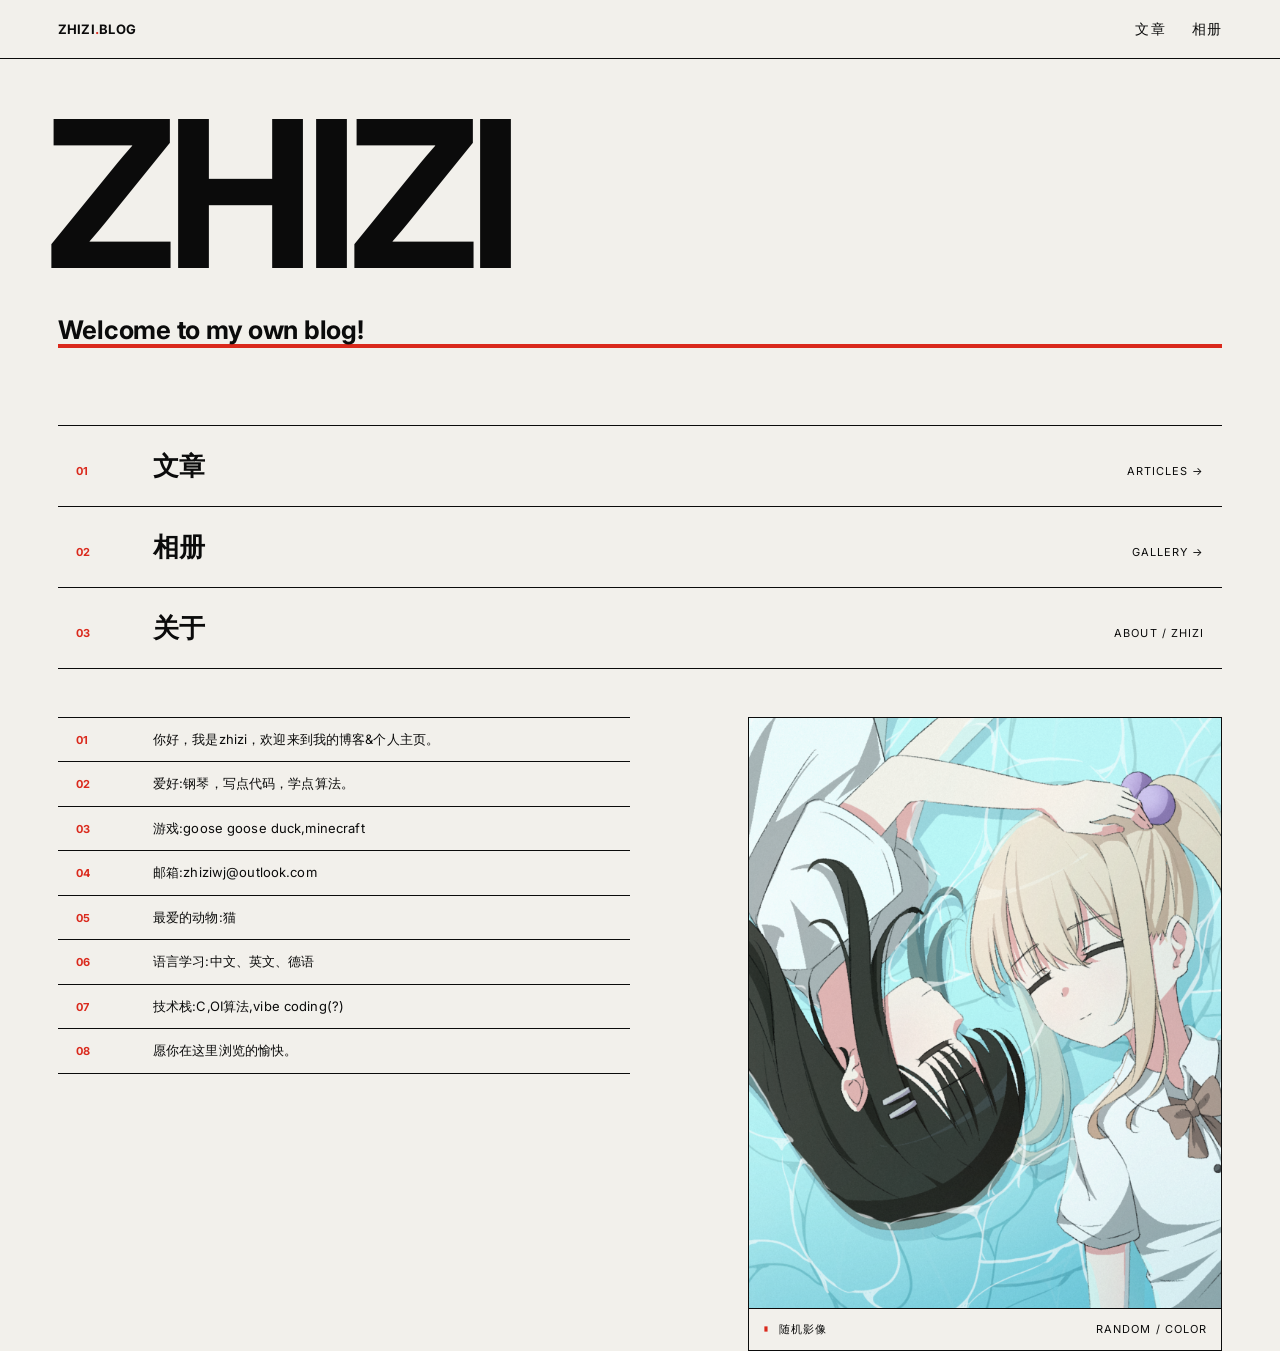
<file: index.html>
<!DOCTYPE html>
<html lang="zh-CN">
<head>
    <meta charset="UTF-8">
    <meta name="viewport" content="width=device-width, initial-scale=1.0">
    <title></title>
    <link rel="preconnect" href="https://fonts.googleapis.com">
    <link rel="preconnect" href="https://fonts.gstatic.com" crossorigin>
    <link href="https://fonts.googleapis.com/css2?family=Inter:wght@400;700&display=swap" rel="stylesheet">
    <link rel="stylesheet" href="style.css">
</head>
<body>

    <header class="site-header wrap">
        <a class="site-header__brand" href="index.html"><span class="brand-name"></span><span class="dot">.</span>BLOG</a>
        <nav class="site-header__nav meta" aria-label="主导航">
            <a href="article_list.html">文章</a>
            <a href="picture_list.html">相册</a>
        </nav>
    </header>

    <section class="hero wrap">
        <h1 class="display" id="siteName"></h1>

        <div class="hero__bottom">
            <p class="h2" id="siteTagline"></p>
        </div>
    </section>

    <div class="wrap"><div class="red-bar"></div></div>

    <nav class="index-nav wrap" aria-label="栏目">
        <a class="index-row" href="article_list.html">
            <span class="index-row__num num">01</span>
            <span class="index-row__title h2">文章</span>
            <span class="index-row__en meta">ARTICLES →</span>
        </a>
        <a class="index-row" href="picture_list.html">
            <span class="index-row__num num">02</span>
            <span class="index-row__title h2">相册</span>
            <span class="index-row__en meta">GALLERY →</span>
        </a>
    </nav>

    <section class="about wrap">
        <div class="grid">
            <div class="about__head">
                <span class="about__head-num num">03</span>
                <span class="about__head-title h2">关于</span>
                <span class="about__head-en meta">ABOUT / <span class="brand-name"></span></span>
            </div>

            <div class="about__list" id="aboutContainer">
                <div class="about-row">
                    <span class="about-row__num num">01</span>
                    <span class="about-row__text">加载中…</span>
                </div>
            </div>

            <figure class="figure about__figure">
                <a class="figure__media" href="picture_list.html" title="前往相册">
                    <img id="randomImage" src="" alt="随机照片">
                </a>
                <figcaption class="figure__cap">
                    <span class="meta"><span class="num">▮</span>&nbsp; 随机影像</span>
                    <span class="meta">RANDOM / COLOR</span>
                </figcaption>
            </figure>
        </div>
    </section>

<script>
    const esc = s => String(s).replace(/[&<>"']/g, c => (
        { '&': '&amp;', '<': '&lt;', '>': '&gt;', '"': '&quot;', "'": '&#39;' }[c]
    ));

    // 1. 读取 config.txt：第一行站点名，第二行副标题
    fetch('config.txt')
        .then(res => res.text())
        .then(text => {
            const lines = text.split('\n').map(l => l.trim()).filter(Boolean);
            if (lines[0]) {
                document.title = lines[0];
                document.getElementById('siteName').textContent = lines[0];
                document.querySelectorAll('.brand-name').forEach(el => el.textContent = lines[0]);
            }
            if (lines[1]) {
                document.getElementById('siteTagline').textContent = lines[1];
            }
        })
        .catch(err => console.error("读取config.txt失败", err));

    // 2. 读取 about.txt，渲染为编号信息行
    fetch('about.txt')
        .then(res => res.text())
        .then(text => {
            const lines = text.split('\n').map(l => l.trim()).filter(Boolean);
            const container = document.getElementById('aboutContainer');
            container.innerHTML = '';
            lines.forEach((line, i) => {
                const row = document.createElement('div');
                row.className = 'about-row';
                const num = String(i + 1).padStart(2, '0');
                row.innerHTML =
                    '<span class="about-row__num num">' + num + '</span>' +
                    '<span class="about-row__text">' + esc(line) + '</span>';
                container.appendChild(row);
            });
        })
        .catch(err => console.error("读取about.txt失败", err));

    // 3. 随机展示相册中的一张照片
    fetch('picture_list.txt')
        .then(res => res.text())
        .then(text => {
            const images = text.split('\n').map(l => l.trim()).filter(Boolean);
            if (images.length > 0) {
                const randomIdx = Math.floor(Math.random() * images.length);
                document.getElementById('randomImage').src = 'picture/' + images[randomIdx];
            }
        })
        .catch(err => console.error("读取图片列表失败", err));
</script>
</body>
</html>
</file>
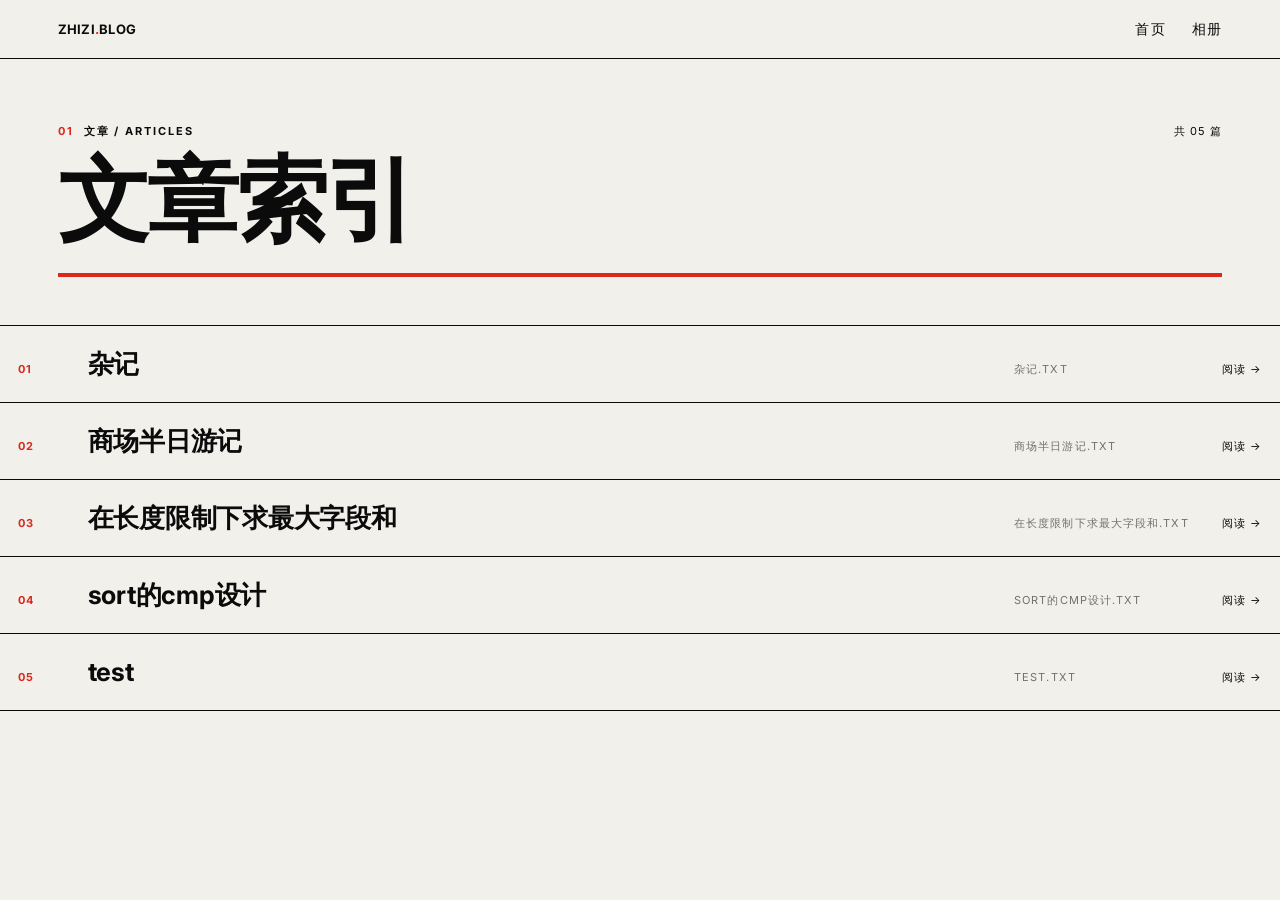
<file: article_list.html>
<!DOCTYPE html>
<html lang="zh-CN">
<head>
    <meta charset="UTF-8">
    <meta name="viewport" content="width=device-width, initial-scale=1.0">
    <title>文章索引</title>
    <link rel="preconnect" href="https://fonts.googleapis.com">
    <link rel="preconnect" href="https://fonts.gstatic.com" crossorigin>
    <link href="https://fonts.googleapis.com/css2?family=Inter:wght@400;700&display=swap" rel="stylesheet">
    <link rel="stylesheet" href="style.css">
</head>
<body>

    <header class="site-header wrap">
        <a class="site-header__brand" href="index.html"><span class="brand-name"></span><span class="dot">.</span>BLOG</a>
        <nav class="site-header__nav meta" aria-label="主导航">
            <a href="index.html">首页</a>
            <a href="picture_list.html">相册</a>
        </nav>
    </header>

    <main>
        <section class="page-head wrap">
            <div class="page-head__bar">
                <span class="label"><span class="num">01</span>&nbsp;&nbsp;文章 / ARTICLES</span>
                <span class="meta" id="count">—</span>
            </div>
            <h1 class="h1 page-head__title">文章索引</h1>
        </section>

        <div class="wrap"><div class="red-bar"></div></div>

        <div class="article-list wrap" id="articleGrid"></div>
    </main>

<script>
    const esc = s => String(s).replace(/[&<>"']/g, c => (
        { '&': '&amp;', '<': '&lt;', '>': '&gt;', '"': '&quot;', "'": '&#39;' }[c]
    ));

    fetch('config.txt')
        .then(res => res.text())
        .then(text => {
            const name = text.split('\n').map(l => l.trim()).filter(Boolean)[0];
            if (name) {
                document.title = '文章索引 — ' + name;
                document.querySelectorAll('.brand-name').forEach(el => el.textContent = name);
            }
        })
        .catch(err => console.error("读取config.txt失败", err));

    fetch('article_list.txt')
        .then(res => res.text())
        .then(text => {
            const files = text.split('\n').map(l => l.trim()).filter(Boolean);
            const list = document.getElementById('articleGrid');
            document.getElementById('count').textContent =
                '共 ' + String(files.length).padStart(2, '0') + ' 篇';

            list.innerHTML = '';
            files.forEach((file, i) => {
                const title = file.replace(/\.(md|txt)$/i, '');
                const a = document.createElement('a');
                a.className = 'article-row';
                a.href = 'read.html?file=' + encodeURIComponent(file);
                a.innerHTML =
                    '<span class="article-row__num num">' + String(i + 1).padStart(2, '0') + '</span>' +
                    '<span class="article-row__title h2">' + esc(title) + '</span>' +
                    '<span class="article-row__file meta">' + esc(file) + '</span>' +
                    '<span class="article-row__go meta">阅读 →</span>';
                list.appendChild(a);
            });
        })
        .catch(err => console.error("读取文章列表失败", err));
</script>
</body>
</html>
</file>
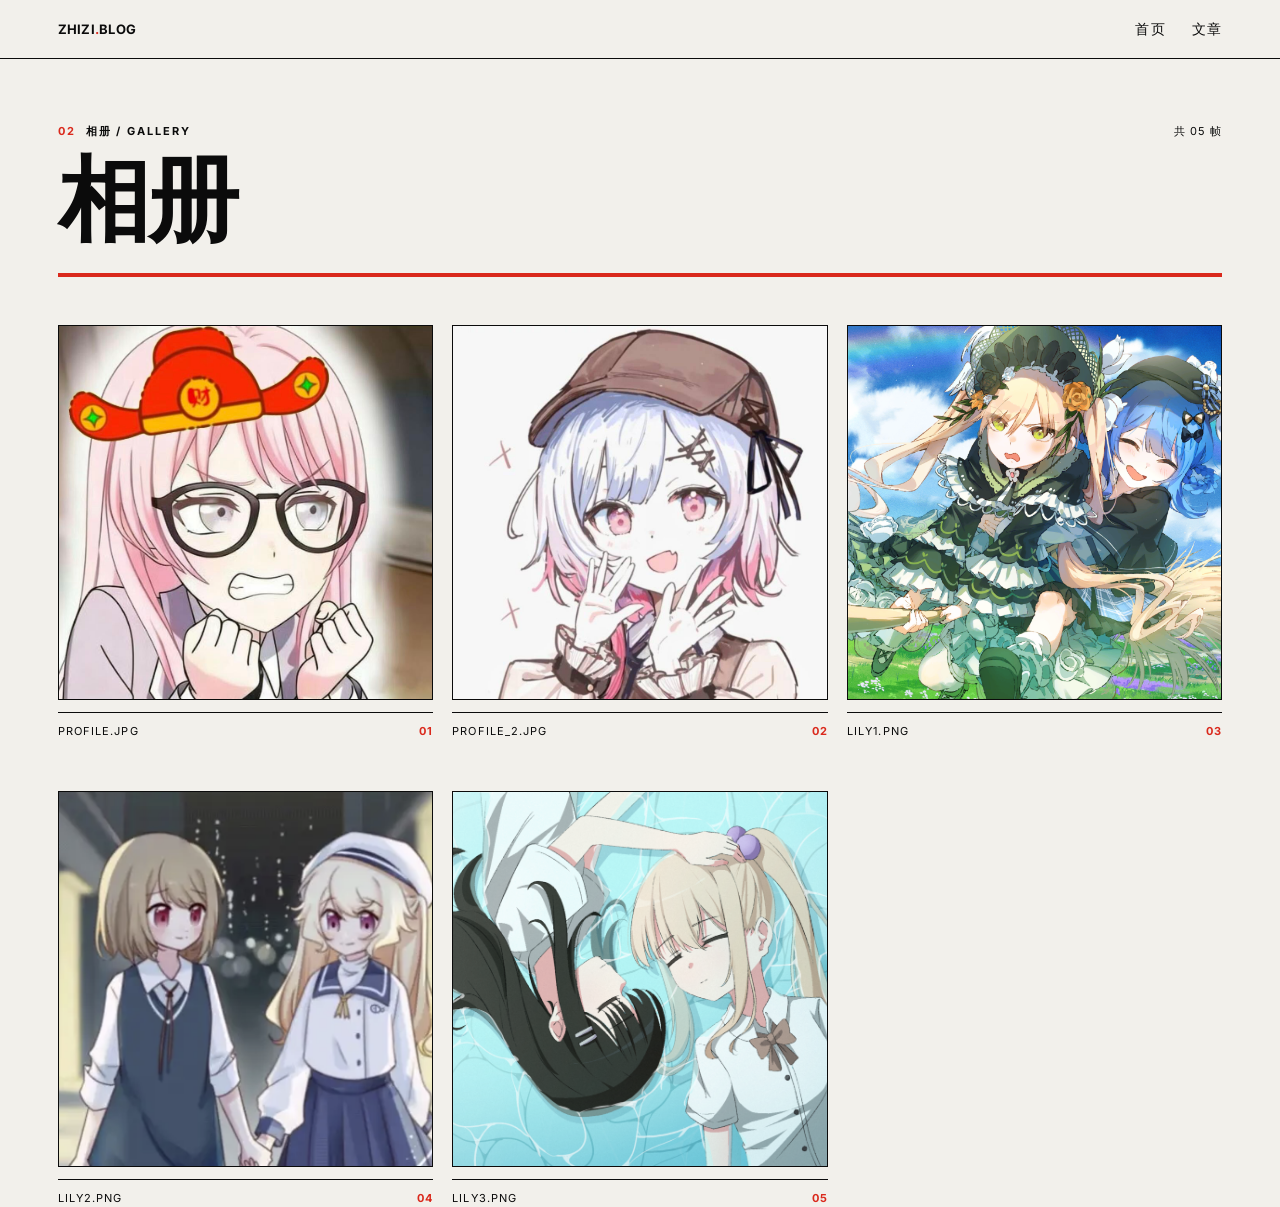
<file: picture_list.html>
<!DOCTYPE html>
<html lang="zh-CN">
<head>
    <meta charset="UTF-8">
    <meta name="viewport" content="width=device-width, initial-scale=1.0">
    <title>相册</title>
    <link rel="preconnect" href="https://fonts.googleapis.com">
    <link rel="preconnect" href="https://fonts.gstatic.com" crossorigin>
    <link href="https://fonts.googleapis.com/css2?family=Inter:wght@400;700&display=swap" rel="stylesheet">
    <link rel="stylesheet" href="style.css">
</head>
<body>

    <header class="site-header wrap">
        <a class="site-header__brand" href="index.html"><span class="brand-name"></span><span class="dot">.</span>BLOG</a>
        <nav class="site-header__nav meta" aria-label="主导航">
            <a href="index.html">首页</a>
            <a href="article_list.html">文章</a>
        </nav>
    </header>

    <main>
        <section class="page-head wrap">
            <div class="page-head__bar">
                <span class="label"><span class="num">02</span>&nbsp;&nbsp;相册 / GALLERY</span>
                <span class="meta" id="count">—</span>
            </div>
            <h1 class="h1 page-head__title">相册</h1>
        </section>

        <div class="wrap"><div class="red-bar"></div></div>

        <div class="gallery wrap" id="imageGrid"></div>
    </main>

<script>
    const esc = s => String(s).replace(/[&<>"']/g, c => (
        { '&': '&amp;', '<': '&lt;', '>': '&gt;', '"': '&quot;', "'": '&#39;' }[c]
    ));

    fetch('config.txt')
        .then(res => res.text())
        .then(text => {
            const name = text.split('\n').map(l => l.trim()).filter(Boolean)[0];
            if (name) {
                document.title = '相册 — ' + name;
                document.querySelectorAll('.brand-name').forEach(el => el.textContent = name);
            }
        })
        .catch(err => console.error("读取config.txt失败", err));

    fetch('picture_list.txt')
        .then(res => res.text())
        .then(text => {
            const images = text.split('\n').map(l => l.trim()).filter(Boolean);
            const grid = document.getElementById('imageGrid');
            document.getElementById('count').textContent =
                '共 ' + String(images.length).padStart(2, '0') + ' 帧';

            grid.innerHTML = '';
            images.forEach((img, i) => {
                const a = document.createElement('a');
                a.className = 'gallery-item';
                a.href = 'picture/' + encodeURIComponent(img);
                a.target = '_blank';
                a.rel = 'noopener';
                a.innerHTML =
                    '<div class="gallery-item__media">' +
                        '<img src="picture/' + encodeURIComponent(img) + '" alt="' + esc(img) + '" loading="lazy">' +
                    '</div>' +
                    '<div class="gallery-item__cap">' +
                        '<span class="meta cap-name">' + esc(img) + '</span>' +
                        '<span class="num meta">' + String(i + 1).padStart(2, '0') + '</span>' +
                    '</div>';
                grid.appendChild(a);
            });
        })
        .catch(err => console.error("读取图片列表失败", err));
</script>
</body>
</html>
</file>
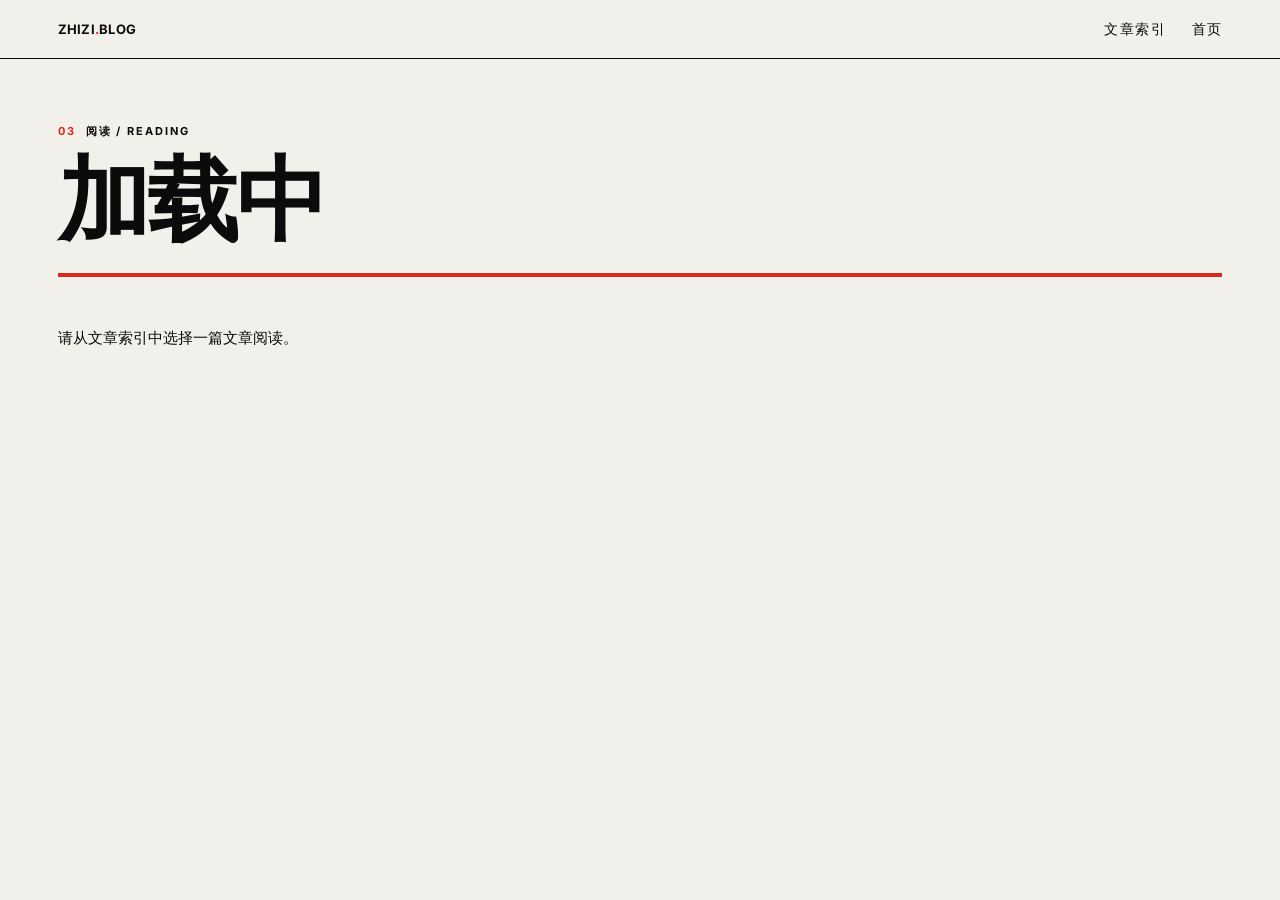
<file: read.html>
<!DOCTYPE html>
<html lang="zh-CN">
<head>
    <meta charset="UTF-8">
    <meta name="viewport" content="width=device-width, initial-scale=1.0">
    <title>阅读</title>
    <link rel="preconnect" href="https://fonts.googleapis.com">
    <link rel="preconnect" href="https://fonts.gstatic.com" crossorigin>
    <link href="https://fonts.googleapis.com/css2?family=Inter:wght@400;700&display=swap" rel="stylesheet">
    <link rel="stylesheet" href="style.css">
</head>
<body>

    <header class="site-header wrap">
        <a class="site-header__brand" href="index.html"><span class="brand-name"></span><span class="dot">.</span>BLOG</a>
        <nav class="site-header__nav meta" aria-label="主导航">
            <a href="article_list.html">文章索引</a>
            <a href="index.html">首页</a>
        </nav>
    </header>

    <main class="read wrap">
        <div class="read__eyebrow">
            <span class="label"><span class="num">03</span>&nbsp;&nbsp;阅读 / READING</span>
            <span class="meta" id="fileName"></span>
        </div>

        <h1 class="h1 read__title" id="articleTitle">加载中</h1>

        <div class="red-bar"></div>

        <article class="prose" id="content">正在加载文章…</article>
    </main>

<script>
    fetch('config.txt')
        .then(res => res.text())
        .then(text => {
            const name = text.split('\n').map(l => l.trim()).filter(Boolean)[0];
            if (name) {
                window.siteName = name;
                document.querySelectorAll('.brand-name').forEach(el => el.textContent = name);
            }
        })
        .catch(err => console.error("读取config.txt失败", err));

    const urlParams = new URLSearchParams(window.location.search);
    const file = urlParams.get('file');
    const content = document.getElementById('content');

    if (file) {
        const title = file.replace(/\.(md|txt)$/i, '');
        document.getElementById('articleTitle').textContent = title;
        document.getElementById('fileName').textContent = file;
        document.title = title + (window.siteName ? ' — ' + window.siteName : '');

        fetch('blog/' + file)
            .then(res => {
                if (!res.ok) throw new Error("文章不存在");
                return res.text();
            })
            .then(text => {
                content.classList.remove('prose--error');
                content.textContent = text;
            })
            .catch(err => {
                content.classList.add('prose--error');
                content.textContent = '404 — 文章未找到\n\n请确认 blog 文件夹下是否有 ' + file + ' 文件。';
            });
    } else {
        content.textContent = '请从文章索引中选择一篇文章阅读。';
    }
</script>
</body>
</html>
</file>
<file: style.css>
/* =====================================================================
   zhizi — Swiss Style / International Typographic Style
   12-column modular grid · Inter (400/700) · black / off-white / red
   ===================================================================== */

:root {
    --black: #0b0b0b;
    --paper: #f2f0eb;
    --red:   #da291c;

    --gutter: clamp(12px, 1.5vw, 24px);
    --pad:    clamp(16px, 4.5vw, 64px);

    --font: 'Inter', 'Helvetica Neue', Helvetica, Arial, 'PingFang SC',
            'Hiragino Sans GB', 'Microsoft YaHei', sans-serif;

    --fs-body: 13px;
    --fs-meta: 11px;
}

*,
*::before,
*::after { box-sizing: border-box; }

html { -webkit-text-size-adjust: 100%; }

body {
    margin: 0;
    background: var(--paper);
    color: var(--black);
    font-family: var(--font);
    font-size: var(--fs-body);
    font-weight: 400;
    line-height: 1.55;
    letter-spacing: 0.01em;
    -webkit-font-smoothing: antialiased;
    text-rendering: optimizeLegibility;
}

img { display: block; max-width: 100%; }
a   { color: inherit; text-decoration: none; }

::selection { background: var(--red); color: var(--paper); }

/* ---- 12-column grid ------------------------------------------------- */
.grid {
    display: grid;
    grid-template-columns: repeat(12, minmax(0, 1fr));
    column-gap: var(--gutter);
    row-gap: 0;
}

.wrap {
    padding-left: var(--pad);
    padding-right: var(--pad);
}

/* ---- type roles ----------------------------------------------------- */
.display {
    margin: 0 0 0 -0.055em;
    font-weight: 700;
    font-size: clamp(64px, 16vw, 230px);
    line-height: 0.82;
    letter-spacing: -0.045em;
    text-transform: uppercase;
}

.h1 {
    margin: 0;
    font-weight: 700;
    font-size: clamp(34px, 7.4vw, 92px);
    line-height: 0.9;
    letter-spacing: -0.03em;
    text-transform: uppercase;
}

.h2 {
    margin: 0;
    font-weight: 700;
    font-size: clamp(18px, 2vw, 26px);
    line-height: 1.08;
    letter-spacing: -0.01em;
}

.label {
    font-size: var(--fs-meta);
    font-weight: 700;
    letter-spacing: 0.18em;
    text-transform: uppercase;
}

.meta {
    font-size: var(--fs-meta);
    font-weight: 400;
    letter-spacing: 0.1em;
    text-transform: uppercase;
}

.num { color: var(--red); font-weight: 700; }

/* ---- rules ---------------------------------------------------------- */
.rule { height: 1px; border: 0; margin: 0; background: var(--black); }
.rule--red { background: var(--red); }

.red-bar {
    height: 4px;
    background: var(--red);
}

/* ---- site header ---------------------------------------------------- */
.site-header {
    display: flex;
    justify-content: space-between;
    align-items: baseline;
    gap: var(--gutter);
    padding-top: 18px;
    padding-bottom: 18px;
    border-bottom: 1px solid var(--black);
}

.site-header__brand {
    font-weight: 700;
    letter-spacing: 0.02em;
    text-transform: uppercase;
}

.site-header__brand .dot { color: var(--red); }

.site-header__nav {
    display: flex;
    gap: clamp(12px, 2vw, 32px);
    font-size: 14px;
}

.site-header__nav a:hover { color: var(--red); }

/* ---- home: hero ----------------------------------------------------- */
.hero { padding-top: clamp(24px, 4vw, 56px); }

.hero__bottom {
    display: flex;
    justify-content: space-between;
    align-items: flex-end;
    gap: 24px;
    flex-wrap: wrap;
    padding-top: clamp(18px, 3vw, 40px);
}

.hero__bottom .h2 { max-width: 60ch; }

/* ---- home: indexed navigation rows ---------------------------------- */
.index-nav { padding-top: clamp(32px, 6vw, 88px); }

.index-row {
    display: grid;
    grid-template-columns: 3em minmax(0, 1fr) auto;
    align-items: baseline;
    gap: clamp(16px, 3vw, 48px);
    padding: clamp(14px, 2.2vw, 26px) clamp(10px, 1.4vw, 18px);
    border-bottom: 1px solid var(--black);
    transition: background 0.15s ease, color 0.15s ease;
}

.index-row:first-child { border-top: 1px solid var(--black); }

.index-row__num { font-size: var(--fs-meta); letter-spacing: 0.08em; }

.index-row__en { justify-self: end; }

.index-row:hover { background: var(--black); color: var(--paper); }
.index-row:hover .num { color: var(--red); }

/* ---- home: about + figure ------------------------------------------ */
.about { padding-top: clamp(14px, 2.2vw, 26px); }

.about__head {
    grid-column: 1 / -1;
    display: grid;
    grid-template-columns: 3em minmax(0, 1fr) auto;
    align-items: baseline;
    gap: clamp(16px, 3vw, 48px);
    padding: 0 clamp(10px, 1.4vw, 18px) clamp(14px, 2.2vw, 26px);
    border-bottom: 1px solid var(--black);
    margin-bottom: clamp(24px, 4vw, 48px);
}

.about__head-num { font-size: var(--fs-meta); letter-spacing: 0.08em; }

.about__head-en { justify-self: end; }

.about__list { grid-column: 1 / 7; }
.about__figure { grid-column: 8 / 13; }

.about-row {
    display: grid;
    grid-template-columns: 3em minmax(0, 1fr);
    gap: clamp(16px, 3vw, 48px);
    padding: 12px clamp(10px, 1.4vw, 18px);
    border-top: 1px solid var(--black);
}

.about-row:last-child { border-bottom: 1px solid var(--black); }

.about-row__num {
    font-size: var(--fs-meta);
    font-weight: 700;
    letter-spacing: 0.08em;
    color: var(--red);
    padding-top: 2px;
}

.about-row__text { font-size: var(--fs-body); line-height: 1.5; }

.figure { margin: 0; border: 1px solid var(--black); }

.figure__media {
    display: block;
    aspect-ratio: 4 / 5;
    overflow: hidden;
    background: #dcdad3;
}

.figure__media img {
    width: 100%;
    height: 100%;
    object-fit: cover;
    transition: filter 0.2s ease;
}

.figure__cap {
    display: flex;
    justify-content: space-between;
    gap: 12px;
    padding: 12px 14px;
    border-top: 1px solid var(--black);
}

.figure:hover .figure__media img { filter: contrast(1.08) saturate(1.06); }
.figure:hover .figure__cap { border-top-color: var(--red); }

/* ---- page head (list pages) ---------------------------------------- */
.page-head { padding-top: clamp(28px, 5vw, 64px); }

.page-head__bar {
    display: flex;
    justify-content: space-between;
    align-items: baseline;
    gap: 16px;
    padding-bottom: 18px;
}

.page-head__title {
    padding-bottom: clamp(18px, 3vw, 32px);
}

/* ---- article list --------------------------------------------------- */
.article-list {
    margin: 0;
    padding: 0;
    padding-top: clamp(24px, 4vw, 48px);
}

.article-row {
    display: grid;
    grid-template-columns: 3.4em minmax(0, 1fr) minmax(0, 14em) auto;
    align-items: baseline;
    gap: clamp(12px, 2vw, 32px);
    padding: clamp(14px, 2vw, 24px) clamp(10px, 1.4vw, 18px);
    border-bottom: 1px solid var(--black);
    transition: background 0.15s ease, color 0.15s ease;
}

.article-row:first-child { border-top: 1px solid var(--black); }

.article-row__num { font-size: var(--fs-meta); letter-spacing: 0.08em; }
.article-row__file { opacity: 0.55; }
.article-row__go { justify-self: end; white-space: nowrap; }

.article-row:hover { background: var(--black); color: var(--paper); }
.article-row:hover .num { color: var(--red); }
.article-row:hover .article-row__file { opacity: 0.85; }

/* ---- gallery -------------------------------------------------------- */
.gallery {
    display: grid;
    grid-template-columns: repeat(12, minmax(0, 1fr));
    column-gap: var(--gutter);
    row-gap: clamp(28px, 4vw, 56px);
    padding-top: clamp(24px, 4vw, 48px);
}

.gallery-item { grid-column: span 4; display: block; }

.gallery-item__media {
    aspect-ratio: 1 / 1;
    overflow: hidden;
    border: 1px solid var(--black);
    background: #dcdad3;
}

.gallery-item__media img {
    width: 100%;
    height: 100%;
    object-fit: cover;
    transition: filter 0.2s ease;
}

.gallery-item__cap {
    display: flex;
    justify-content: space-between;
    align-items: baseline;
    gap: 10px;
    padding-top: 10px;
    margin-top: 12px;
    border-top: 1px solid var(--black);
}

.gallery-item:hover .gallery-item__media img { filter: contrast(1.08) saturate(1.06); }
.gallery-item:hover .gallery-item__cap { border-top-color: var(--red); }
.gallery-item:hover .gallery-item__cap .cap-name { color: var(--red); }

/* ---- read ----------------------------------------------------------- */
.read { padding-top: clamp(28px, 5vw, 64px); }

.read__eyebrow {
    display: flex;
    justify-content: space-between;
    align-items: baseline;
    gap: 16px;
    flex-wrap: wrap;
    padding-bottom: 18px;
}

.read__title { padding-bottom: clamp(18px, 3vw, 32px); }

.prose {
    margin: clamp(28px, 4vw, 48px) 0 0;
    max-width: 64ch;
    font-family: inherit;
    font-size: 15px;
    line-height: 1.75;
    letter-spacing: 0;
    white-space: pre-wrap;
    word-break: break-word;
    text-align: left;
}

.prose--error { color: var(--red); }

/* ---- footer --------------------------------------------------------- */
.site-footer {
    margin-top: clamp(48px, 8vw, 120px);
    border-top: 1px solid var(--black);
}

.site-footer__row {
    display: flex;
    justify-content: space-between;
    gap: 16px;
    flex-wrap: wrap;
    padding: 16px 0 40px;
}

/* ---- responsive ----------------------------------------------------- */
@media (max-width: 900px) {
    .about__list  { grid-column: 1 / -1; }
    .about__figure { grid-column: 1 / -1; margin-top: 32px; }

    .gallery-item { grid-column: span 6; }

    .article-row { grid-template-columns: 2.6em minmax(0, 1fr) auto; }
    .article-row__file { display: none; }
}

@media (max-width: 560px) {
    .display { font-size: clamp(52px, 21vw, 140px); }

    .site-header {
        flex-direction: column;
        align-items: flex-start;
        gap: 8px;
    }

    .gallery-item { grid-column: span 12; }

    .index-row { grid-template-columns: 2.4em minmax(0, 1fr); }
    .index-row__en { display: none; }

    .about__head { grid-template-columns: 2.4em minmax(0, 1fr); }
    .about__head-en { display: none; }

    .about-row { grid-template-columns: 2.4em minmax(0, 1fr); }
}
</file>
